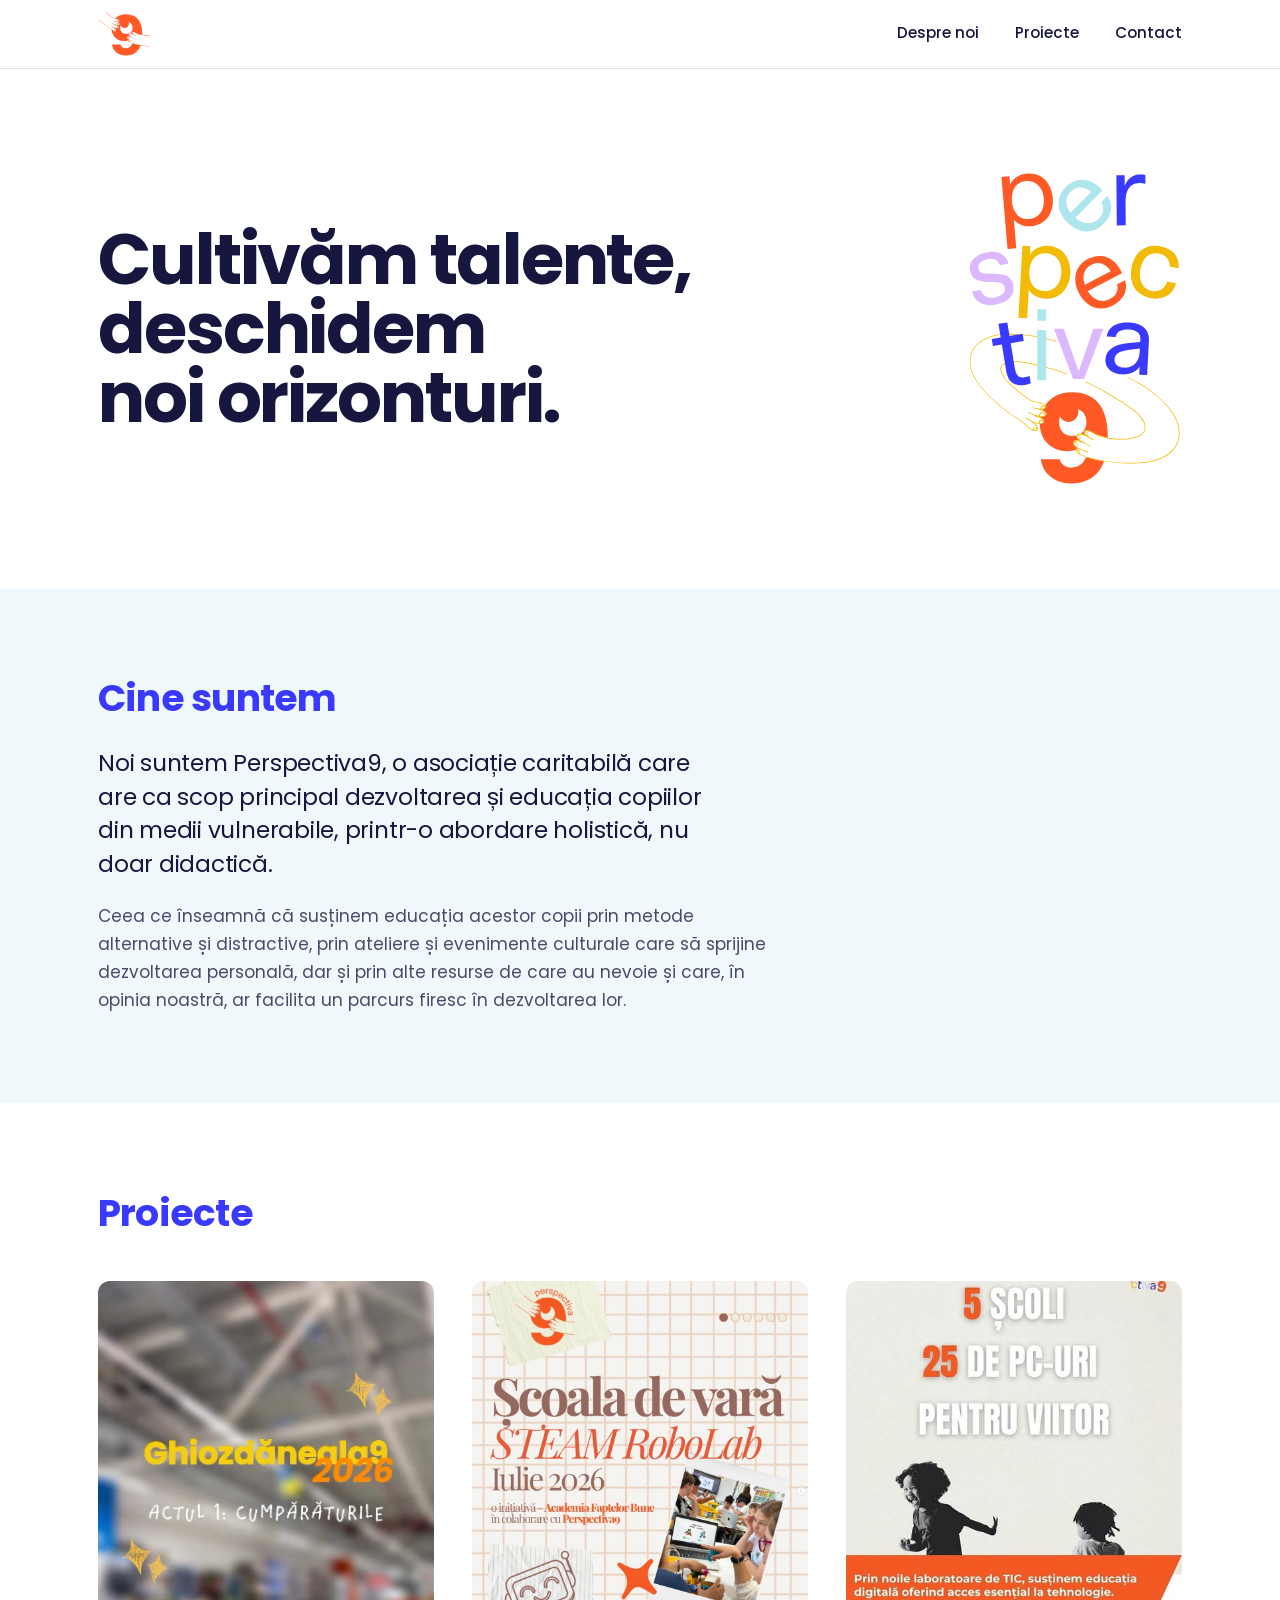
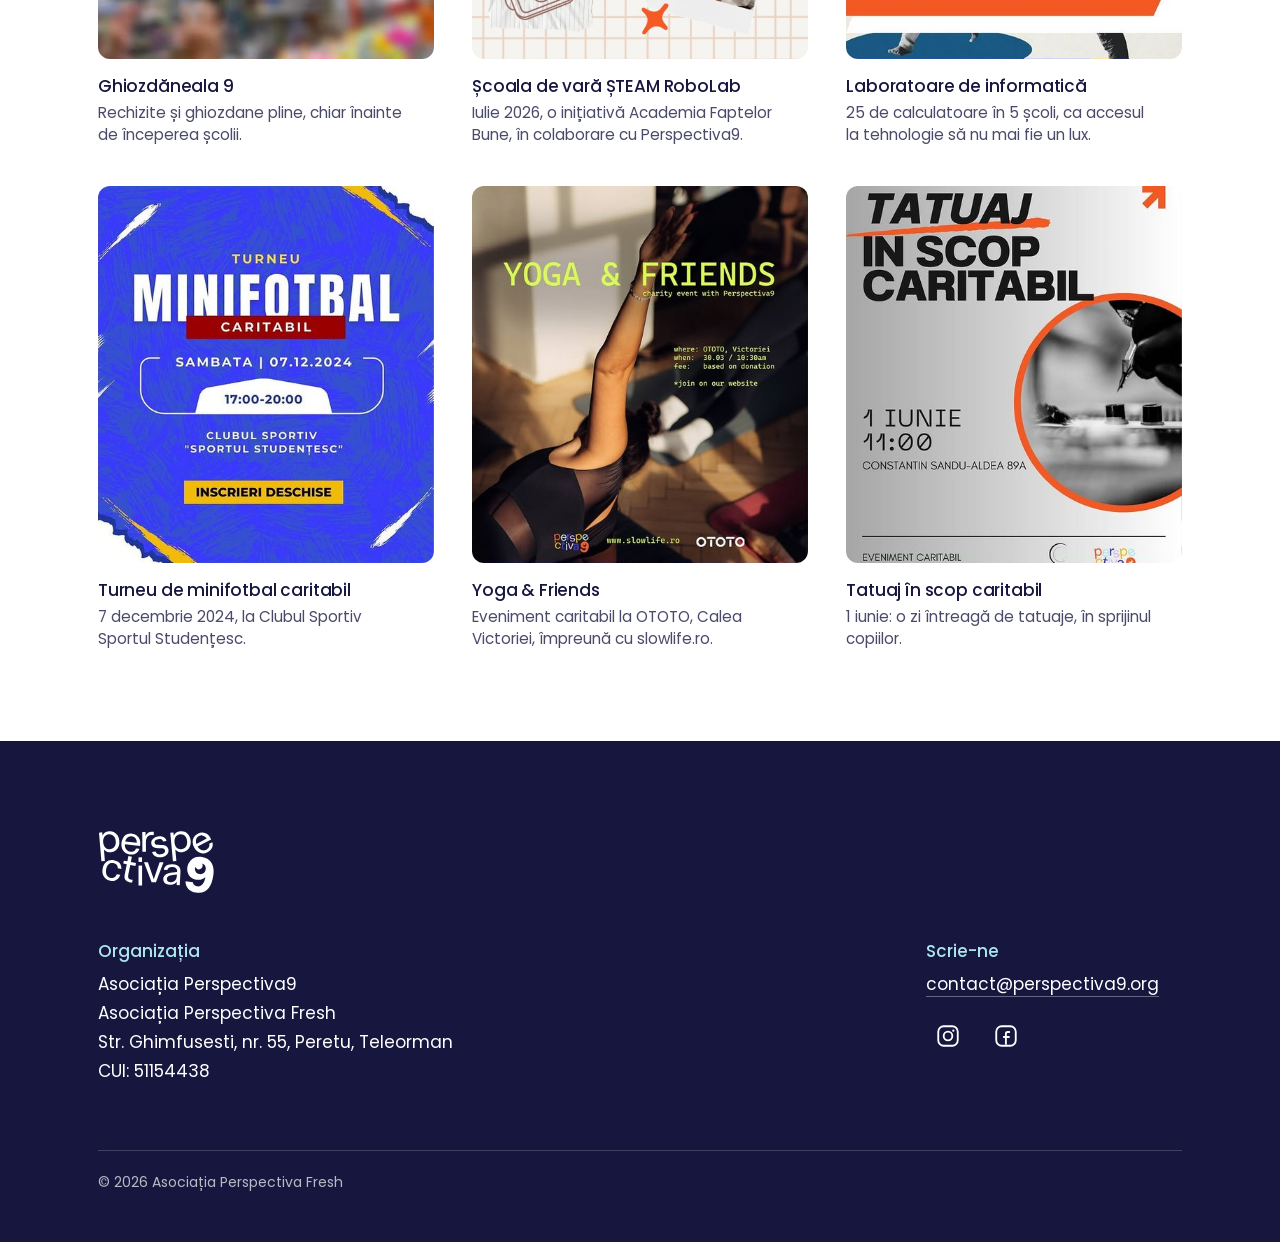
<file: index.html>
<!DOCTYPE html>
<html lang="ro">

<head>
    <meta charset="UTF-8" />
    <meta name="viewport" content="width=device-width, initial-scale=1.0" />
    <title>Perspectiva 9 — Cultivăm talente, deschidem noi orizonturi</title>
    <meta name="description"
        content="Perspectiva 9 este o asociație caritabilă dedicată dezvoltării și educației copiilor din medii vulnerabile, printr-o abordare holistică: ateliere, evenimente culturale și resurse." />

    <meta property="og:type" content="website" />
    <meta property="og:url" content="https://perspectiva9.org/" />
    <meta property="og:locale" content="ro_RO" />
    <meta property="og:site_name" content="Perspectiva 9" />
    <meta property="og:title" content="Perspectiva 9 — Cultivăm talente, deschidem noi orizonturi" />
    <meta property="og:description"
        content="Asociație caritabilă dedicată dezvoltării și educației copiilor din medii vulnerabile, printr-o abordare holistică, nu doar didactică." />
    <meta property="og:image" content="https://perspectiva9.org/images/collage_hero_2.jpg" />
    <meta property="og:image:width" content="1920" />
    <meta property="og:image:height" content="1080" />
    <meta name="twitter:card" content="summary_large_image" />

    <link rel="icon" href="images/logo-icon-color.svg" type="image/svg+xml" />

    <link rel="preconnect" href="https://fonts.googleapis.com" />
    <link rel="preconnect" href="https://fonts.gstatic.com" crossorigin />
    <link href="https://fonts.googleapis.com/css2?family=Poppins:wght@400;500;700&display=swap" rel="stylesheet" />

    <link rel="stylesheet" href="styles.css" />
</head>

<body>
    <a class="skip-link" href="#continut">Sari la conținut</a>

    <header class="site-header">
        <div class="shell site-header__inner">
            <a class="site-header__logo" href="#top">
                <img src="images/logo-icon-color.svg" alt="Perspectiva 9" />
            </a>
            <nav class="site-nav" aria-label="Navigare principală">
                <a href="#despre">Despre noi</a>
                <a href="#proiecte">Proiecte</a>
                <a href="#contact">Contact</a>
            </nav>
        </div>
    </header>

    <main id="continut">
        <section class="hero" id="top">
            <div class="shell hero__inner">
                <h1>Cultivăm talente, deschidem noi orizonturi.</h1>
                <img class="hero__mark" src="images/logo-stacked-color.svg" alt="" aria-hidden="true" />
            </div>
        </section>

        <section class="about" id="despre">
            <div class="shell">
                <h2>Cine suntem</h2>
                <div class="about__body">
                    <p class="about__lead">Noi suntem Perspectiva9, o asociație caritabilă care are ca scop principal
                        dezvoltarea și educația copiilor din medii vulnerabile, printr-o abordare holistică, nu doar
                        didactică.</p>
                    <p>Ceea ce înseamnă că susținem educația acestor copii prin metode alternative și distractive,
                        prin ateliere și evenimente culturale care să sprijine dezvoltarea personală, dar și prin alte
                        resurse de care au nevoie și care, în opinia noastră, ar facilita un parcurs firesc în
                        dezvoltarea lor.</p>
                </div>
            </div>
        </section>

        <section class="work" id="proiecte">
            <div class="shell">
                <h2>Proiecte</h2>
                <ul class="work__grid">
                    <li class="work__item">
                        <div class="work__visual work__visual--ghiozdan" role="img"
                            aria-label="Ghiozdăneala 9, ediția 2026"></div>
                        <h3>Ghiozdăneala 9</h3>
                        <p>Rechizite și ghiozdane pline, chiar înainte de începerea școlii.</p>
                    </li>
                    <li class="work__item">
                        <div class="work__visual work__visual--robolab" role="img"
                            aria-label="Școala de vară ȘTEAM RoboLab, iulie 2026"></div>
                        <h3>Școala de vară ȘTEAM RoboLab</h3>
                        <p>Iulie 2026, o inițiativă Academia Faptelor Bune, în colaborare cu Perspectiva9.</p>
                    </li>
                    <li class="work__item">
                        <div class="work__visual work__visual--labs" role="img"
                            aria-label="Afiș: 5 școli, 25 de PC-uri pentru viitor"></div>
                        <h3>Laboratoare de informatică</h3>
                        <p>25 de calculatoare în 5 școli, ca accesul la tehnologie să nu mai fie un lux.</p>
                    </li>
                    <li class="work__item">
                        <div class="work__visual work__visual--fotbal" role="img"
                            aria-label="Afiș: Turneu de minifotbal caritabil"></div>
                        <h3>Turneu de minifotbal caritabil</h3>
                        <p>7 decembrie 2024, la Clubul Sportiv Sportul Studențesc.</p>
                    </li>
                    <li class="work__item">
                        <div class="work__visual work__visual--yoga" role="img"
                            aria-label="Afiș: Yoga &amp; Friends, eveniment caritabil"></div>
                        <h3>Yoga &amp; Friends</h3>
                        <p>Eveniment caritabil la OTOTO, Calea Victoriei, împreună cu slowlife.ro.</p>
                    </li>
                    <li class="work__item">
                        <div class="work__visual work__visual--tatuaj" role="img"
                            aria-label="Afiș: Tatuaj în scop caritabil"></div>
                        <h3>Tatuaj în scop caritabil</h3>
                        <p>1 iunie: o zi întreagă de tatuaje, în sprijinul copiilor.</p>
                    </li>
                </ul>
            </div>
        </section>
    </main>

    <footer class="site-footer" id="contact">
        <div class="shell">
            <img class="site-footer__logo" src="images/logo-horizontal-white.svg" alt="Perspectiva 9" />

            <div class="site-footer__cols">
                <div class="site-footer__col">
                    <h2>Organizația</h2>
                    <address>
                        Asociația Perspectiva9<br />
                        Asociația Perspectiva Fresh<br />
                        Str. Ghimfusesti, nr. 55, Peretu, Teleorman<br />
                        CUI: 51154438
                    </address>
                </div>

                <div class="site-footer__col">
                    <h2>Scrie-ne</h2>
                    <p><a href="mailto:contact@perspectiva9.org">contact@perspectiva9.org</a></p>
                    <ul class="social">
                        <li>
                            <a class="social__link" href="https://www.instagram.com/prspctv9/" rel="noopener"
                                aria-label="Perspectiva 9 pe Instagram">
                                <svg viewBox="0 0 24 24" fill="none" stroke="currentColor" stroke-width="1.7"
                                    stroke-linecap="round" stroke-linejoin="round" aria-hidden="true"
                                    focusable="false">
                                    <rect x="3" y="3" width="18" height="18" rx="5" />
                                    <circle cx="12" cy="12" r="4" />
                                    <circle cx="16.9" cy="7.1" r="1.05" fill="currentColor" stroke="none" />
                                </svg>
                            </a>
                        </li>
                        <li>
                            <a class="social__link" href="https://www.facebook.com/prspctv9" rel="noopener"
                                aria-label="Perspectiva 9 pe Facebook">
                                <svg viewBox="0 0 24 24" fill="none" stroke="currentColor" stroke-width="1.7"
                                    stroke-linecap="round" stroke-linejoin="round" aria-hidden="true"
                                    focusable="false">
                                    <rect x="3" y="3" width="18" height="18" rx="5" />
                                    <path d="M15 8.3h-1.5a1.6 1.6 0 0 0-1.6 1.6v9.4" />
                                    <path d="M10 12.9h4.7" />
                                </svg>
                            </a>
                        </li>
                    </ul>
                </div>
            </div>

            <p class="site-footer__legal">© 2026 Asociația Perspectiva Fresh</p>
        </div>
    </footer>
</body>

</html>
</file>
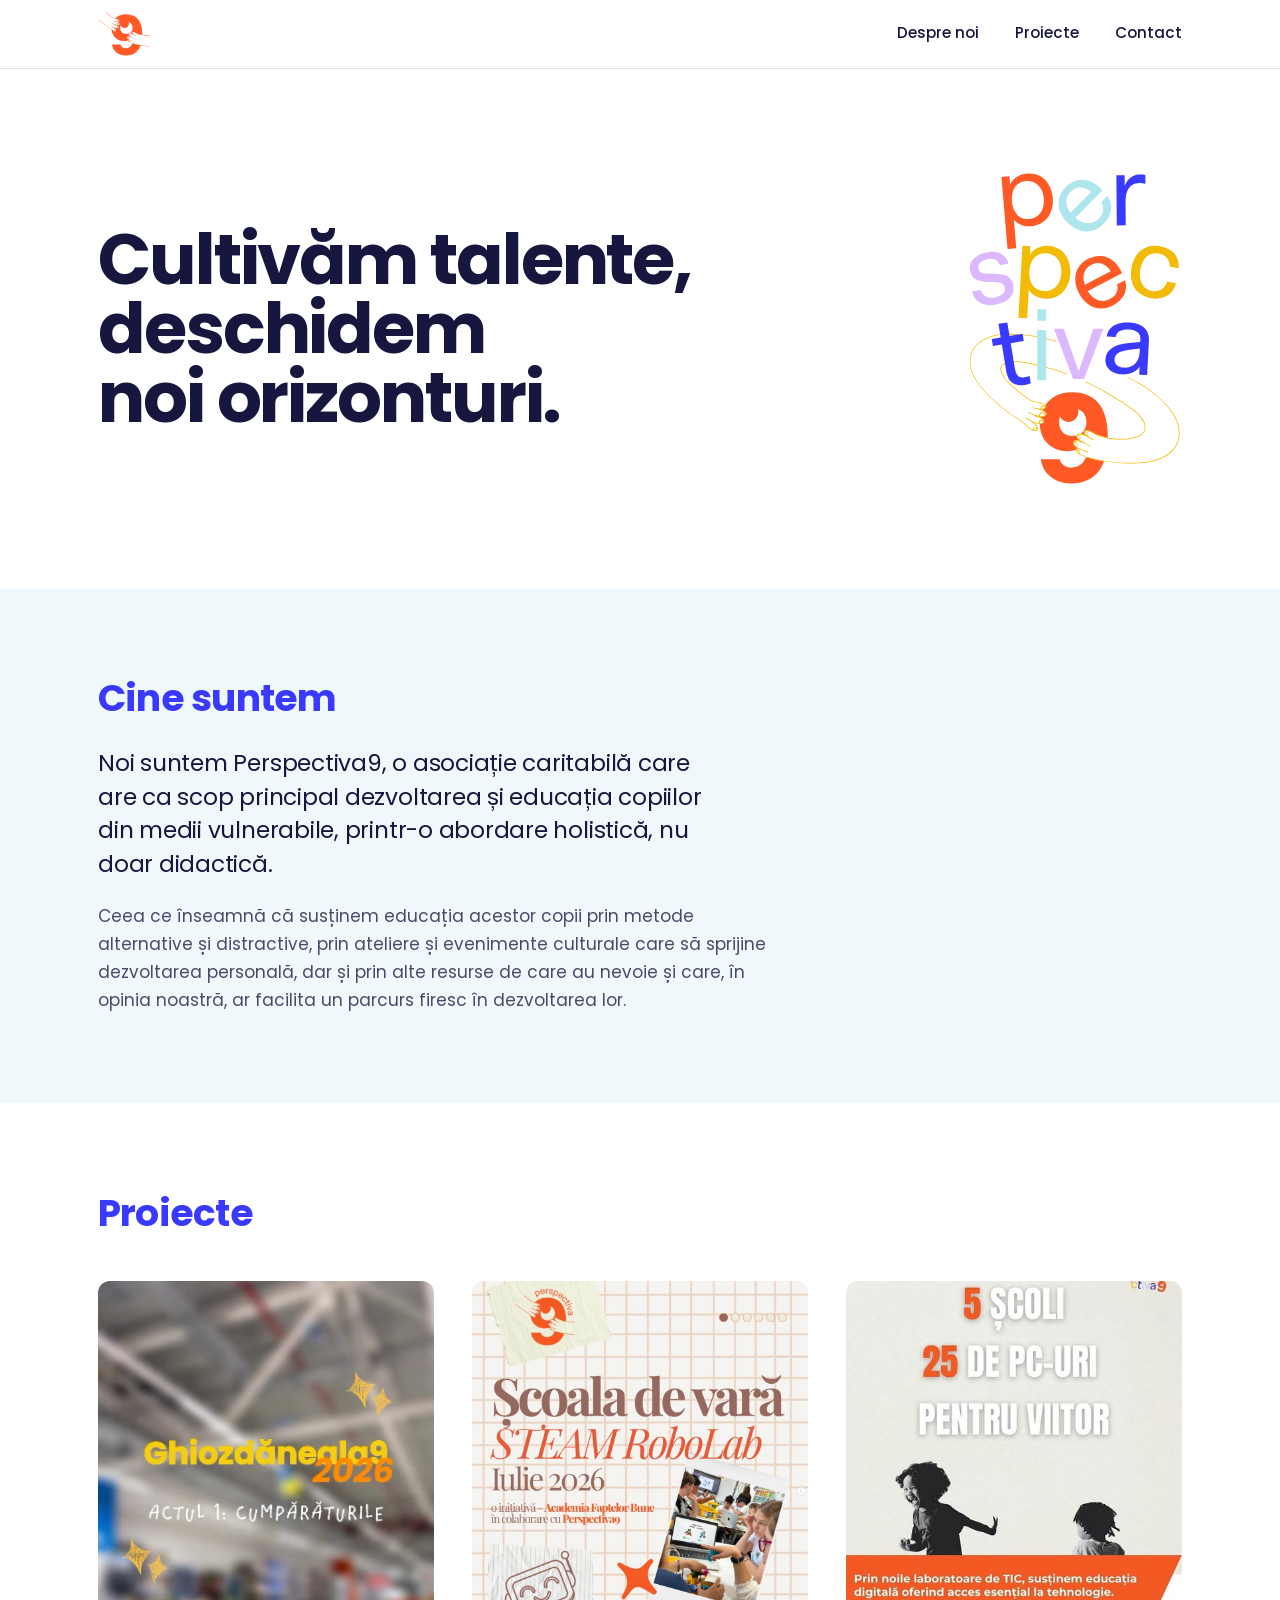
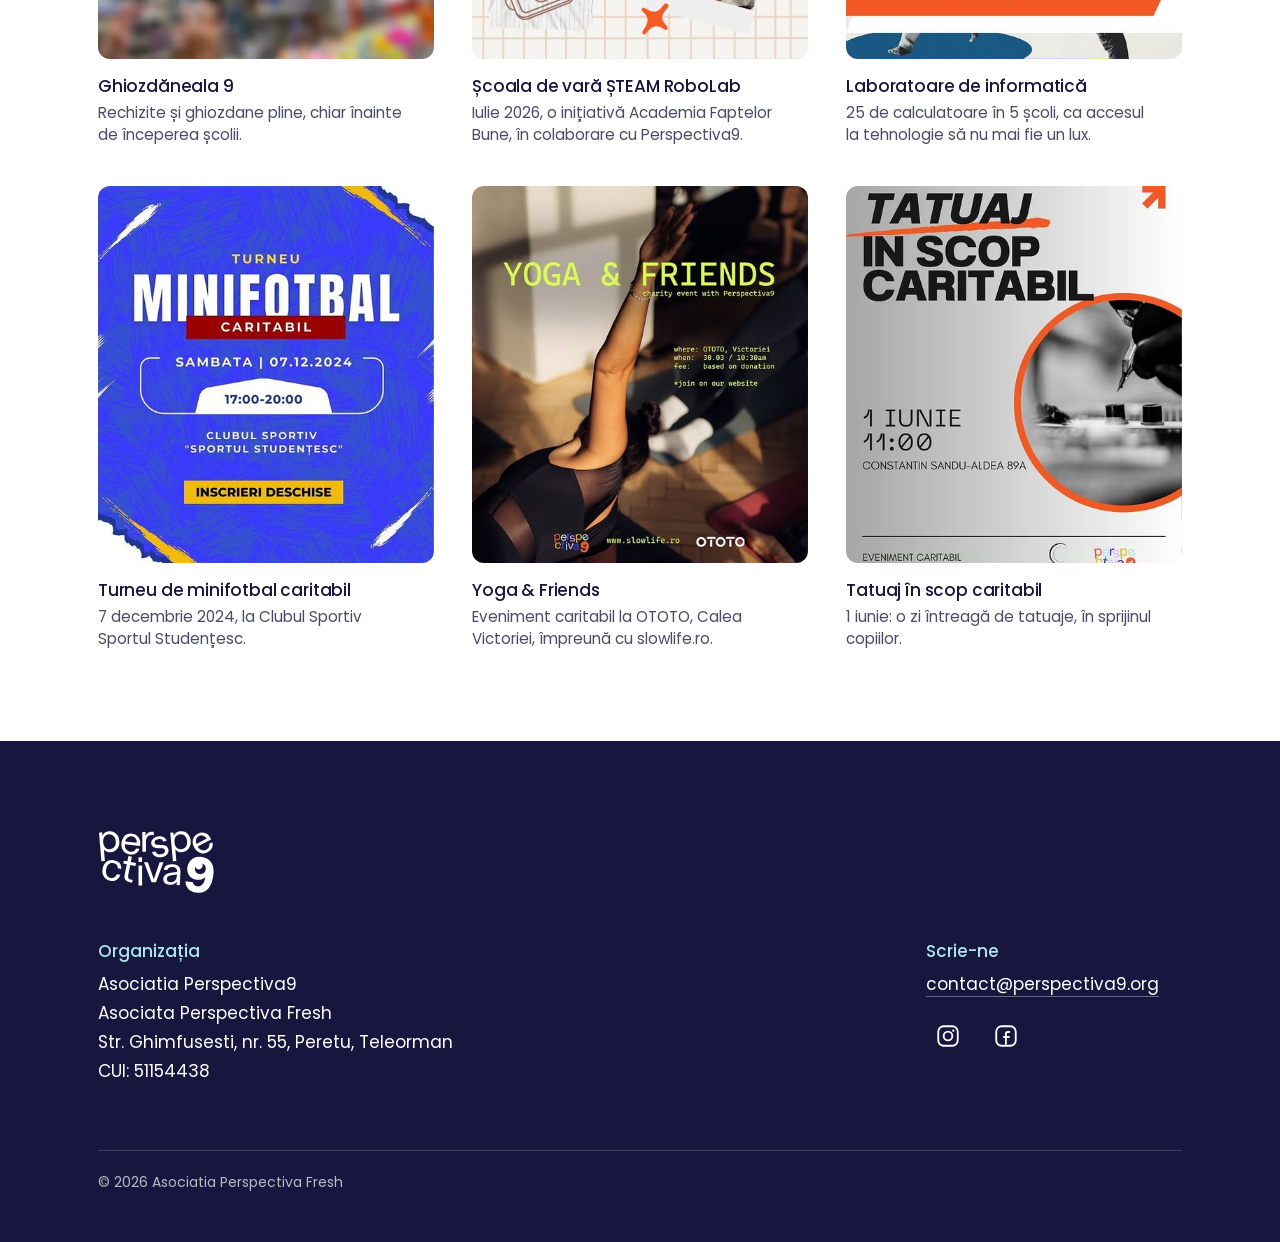
<file: public/index.html>
<!DOCTYPE html>
<html lang="ro">

<head>
    <meta charset="UTF-8" />
    <meta name="viewport" content="width=device-width, initial-scale=1.0" />
    <title>Perspectiva 9 — Cultivăm talente, deschidem noi orizonturi</title>
    <meta name="description"
        content="Perspectiva 9 este o asociație caritabilă dedicată dezvoltării și educației copiilor din medii vulnerabile, printr-o abordare holistică: ateliere, evenimente culturale și resurse." />

    <meta property="og:type" content="website" />
    <meta property="og:url" content="https://perspectiva9.org/" />
    <meta property="og:locale" content="ro_RO" />
    <meta property="og:site_name" content="Perspectiva 9" />
    <meta property="og:title" content="Perspectiva 9 — Cultivăm talente, deschidem noi orizonturi" />
    <meta property="og:description"
        content="Asociație caritabilă dedicată dezvoltării și educației copiilor din medii vulnerabile, printr-o abordare holistică, nu doar didactică." />
    <meta property="og:image" content="https://perspectiva9.org/images/collage_hero_2.jpg" />
    <meta property="og:image:width" content="1920" />
    <meta property="og:image:height" content="1080" />
    <meta name="twitter:card" content="summary_large_image" />

    <link rel="icon" href="images/logo-icon-color.svg" type="image/svg+xml" />

    <link rel="preconnect" href="https://fonts.googleapis.com" />
    <link rel="preconnect" href="https://fonts.gstatic.com" crossorigin />
    <link href="https://fonts.googleapis.com/css2?family=Poppins:wght@400;500;700&display=swap" rel="stylesheet" />

    <link rel="stylesheet" href="styles.css" />
</head>

<body>
    <a class="skip-link" href="#continut">Sari la conținut</a>

    <header class="site-header">
        <div class="shell site-header__inner">
            <a class="site-header__logo" href="#top">
                <img src="images/logo-icon-color.svg" alt="Perspectiva 9" />
            </a>
            <nav class="site-nav" aria-label="Navigare principală">
                <a href="#despre">Despre noi</a>
                <a href="#proiecte">Proiecte</a>
                <a href="#contact">Contact</a>
            </nav>
        </div>
    </header>

    <main id="continut">
        <section class="hero" id="top">
            <div class="shell hero__inner">
                <h1>Cultivăm talente, deschidem noi orizonturi.</h1>
                <img class="hero__mark" src="images/logo-stacked-color.svg" alt="" aria-hidden="true" />
            </div>
        </section>

        <section class="about" id="despre">
            <div class="shell">
                <h2>Cine suntem</h2>
                <div class="about__body">
                    <p class="about__lead">Noi suntem Perspectiva9, o asociație caritabilă care are ca scop principal
                        dezvoltarea și educația copiilor din medii vulnerabile, printr-o abordare holistică, nu doar
                        didactică.</p>
                    <p>Ceea ce înseamnă că susținem educația acestor copii prin metode alternative și distractive,
                        prin ateliere și evenimente culturale care să sprijine dezvoltarea personală, dar și prin alte
                        resurse de care au nevoie și care, în opinia noastră, ar facilita un parcurs firesc în
                        dezvoltarea lor.</p>
                </div>
            </div>
        </section>

        <section class="work" id="proiecte">
            <div class="shell">
                <h2>Proiecte</h2>
                <ul class="work__grid">
                    <li class="work__item">
                        <div class="work__visual work__visual--ghiozdan" role="img"
                            aria-label="Ghiozdăneala 9, ediția 2026"></div>
                        <h3>Ghiozdăneala 9</h3>
                        <p>Rechizite și ghiozdane pline, chiar înainte de începerea școlii.</p>
                    </li>
                    <li class="work__item">
                        <div class="work__visual work__visual--robolab" role="img"
                            aria-label="Școala de vară ȘTEAM RoboLab, iulie 2026"></div>
                        <h3>Școala de vară ȘTEAM RoboLab</h3>
                        <p>Iulie 2026, o inițiativă Academia Faptelor Bune, în colaborare cu Perspectiva9.</p>
                    </li>
                    <li class="work__item">
                        <div class="work__visual work__visual--labs" role="img"
                            aria-label="Afiș: 5 școli, 25 de PC-uri pentru viitor"></div>
                        <h3>Laboratoare de informatică</h3>
                        <p>25 de calculatoare în 5 școli, ca accesul la tehnologie să nu mai fie un lux.</p>
                    </li>
                    <li class="work__item">
                        <div class="work__visual work__visual--fotbal" role="img"
                            aria-label="Afiș: Turneu de minifotbal caritabil"></div>
                        <h3>Turneu de minifotbal caritabil</h3>
                        <p>7 decembrie 2024, la Clubul Sportiv Sportul Studențesc.</p>
                    </li>
                    <li class="work__item">
                        <div class="work__visual work__visual--yoga" role="img"
                            aria-label="Afiș: Yoga &amp; Friends, eveniment caritabil"></div>
                        <h3>Yoga &amp; Friends</h3>
                        <p>Eveniment caritabil la OTOTO, Calea Victoriei, împreună cu slowlife.ro.</p>
                    </li>
                    <li class="work__item">
                        <div class="work__visual work__visual--tatuaj" role="img"
                            aria-label="Afiș: Tatuaj în scop caritabil"></div>
                        <h3>Tatuaj în scop caritabil</h3>
                        <p>1 iunie: o zi întreagă de tatuaje, în sprijinul copiilor.</p>
                    </li>
                </ul>
            </div>
        </section>
    </main>

    <footer class="site-footer" id="contact">
        <div class="shell">
            <img class="site-footer__logo" src="images/logo-horizontal-white.svg" alt="Perspectiva 9" />

            <div class="site-footer__cols">
                <div class="site-footer__col">
                    <h2>Organizația</h2>
                    <address>
                        Asociatia Perspectiva9<br />
                        Asociata Perspectiva Fresh<br />
                        Str. Ghimfusesti, nr. 55, Peretu, Teleorman<br />
                        CUI: 51154438
                    </address>
                </div>

                <div class="site-footer__col">
                    <h2>Scrie-ne</h2>
                    <p><a href="mailto:contact@perspectiva9.org">contact@perspectiva9.org</a></p>
                    <ul class="social">
                        <li>
                            <a class="social__link" href="https://www.instagram.com/prspctv9/" rel="noopener"
                                aria-label="Perspectiva 9 pe Instagram">
                                <svg viewBox="0 0 24 24" fill="none" stroke="currentColor" stroke-width="1.7"
                                    stroke-linecap="round" stroke-linejoin="round" aria-hidden="true"
                                    focusable="false">
                                    <rect x="3" y="3" width="18" height="18" rx="5" />
                                    <circle cx="12" cy="12" r="4" />
                                    <circle cx="16.9" cy="7.1" r="1.05" fill="currentColor" stroke="none" />
                                </svg>
                            </a>
                        </li>
                        <li>
                            <a class="social__link" href="https://www.facebook.com/prspctv9" rel="noopener"
                                aria-label="Perspectiva 9 pe Facebook">
                                <svg viewBox="0 0 24 24" fill="none" stroke="currentColor" stroke-width="1.7"
                                    stroke-linecap="round" stroke-linejoin="round" aria-hidden="true"
                                    focusable="false">
                                    <rect x="3" y="3" width="18" height="18" rx="5" />
                                    <path d="M15 8.3h-1.5a1.6 1.6 0 0 0-1.6 1.6v9.4" />
                                    <path d="M10 12.9h4.7" />
                                </svg>
                            </a>
                        </li>
                    </ul>
                </div>
            </div>

            <p class="site-footer__legal">© 2026 Asociatia Perspectiva Fresh</p>
        </div>
    </footer>
</body>

</html>
</file>
<file: styles.css>
/* ----------------------------------------------------------------
   Perspectiva 9 — landing page
   Brand: Poppins (700 titluri / 500 accente / 400 text)
   Paletă: portocaliu FF5925, albastru 3A39FF, bleu ADE6ED,
           lila DCB8FF, galben F2BB06
---------------------------------------------------------------- */

:root {
  --orange: #ff5925;
  --blue: #3a39ff;
  --cyan: #ade6ed;
  --lavender: #dcb8ff;
  --yellow: #f2bb06;

  --ink: #17163f;
  --ink-soft: #4a4a6a;
  --paper: #ffffff;
  --paper-cool: #eff9fb;
  --hairline: rgba(23, 22, 63, 0.12);

  --gutter: clamp(1.25rem, 4vw, 3rem);
  --section-space: clamp(3.5rem, 7vw, 6rem);
  --container: 1180px;
  --measure: 62ch;
}

.shell {
  max-width: var(--container);
  margin-inline: auto;
  padding-inline: var(--gutter);
}

*,
*::before,
*::after {
  box-sizing: border-box;
}

body {
  margin: 0;
  background: var(--paper);
  color: var(--ink);
  font-family: "Poppins", system-ui, sans-serif;
  font-weight: 400;
  font-size: 1.0625rem;
  line-height: 1.65;
  -webkit-font-smoothing: antialiased;
}

h1,
h2,
h3 {
  font-weight: 700;
  margin: 0;
  letter-spacing: -0.02em;
  line-height: 1.08;
  text-wrap: balance;
}

p {
  margin: 0;
}

img {
  display: block;
  max-width: 100%;
}

a {
  color: inherit;
}

.skip-link {
  position: absolute;
  left: -9999px;
  top: 0;
  z-index: 10;
  background: var(--ink);
  color: var(--paper);
  padding: 0.75rem 1rem;
  border-radius: 0 0 8px 0;
}

.skip-link:focus {
  left: 0;
}

:focus-visible {
  outline: 3px solid var(--orange);
  outline-offset: 3px;
}

/* ---------- header ---------- */

.site-header {
  position: sticky;
  top: 0;
  z-index: 5;
  padding-block: 0.75rem;
  background: var(--paper);
  border-bottom: 1px solid var(--hairline);
}

.site-header__inner {
  display: flex;
  align-items: center;
  justify-content: space-between;
  gap: 1rem;
}

.site-header__logo img {
  height: 44px;
  width: auto;
}

.site-nav {
  display: flex;
  gap: clamp(1rem, 3vw, 2.25rem);
  font-weight: 500;
  font-size: 0.95rem;
}

.site-nav a {
  text-decoration: none;
  padding-block: 0.25rem;
  border-bottom: 2px solid transparent;
  transition: color 160ms ease, border-color 160ms ease;
}

.site-nav a:hover {
  color: var(--blue);
  border-bottom-color: var(--blue);
}

/* ---------- hero ---------- */

.hero {
  padding-block: clamp(3.5rem, 8vw, 6.5rem);
}

.hero__inner {
  display: grid;
  grid-template-columns: minmax(0, 1fr) auto;
  align-items: center;
  gap: clamp(2rem, 6vw, 5rem);
}

.hero h1 {
  font-size: clamp(2.4rem, 6.2vw, 4.4rem);
  line-height: 0.98;
  letter-spacing: -0.03em;
  max-width: 18ch;
}

.hero__mark {
  width: clamp(140px, 18vw, 215px);
}

/* ---------- despre ---------- */

.about {
  padding-block: var(--section-space);
  background: var(--paper-cool);
}

.about h2 {
  font-size: clamp(1.6rem, 3.4vw, 2.35rem);
  color: var(--blue);
}

.about__body {
  margin-top: 1.75rem;
  max-width: var(--measure);
  display: grid;
  gap: 1.25rem;
}

.about__lead {
  font-size: clamp(1.15rem, 1.9vw, 1.45rem);
  line-height: 1.45;
  letter-spacing: -0.01em;
  max-width: 44ch;
}

.about__body p + p {
  color: var(--ink-soft);
}

/* ---------- proiecte ---------- */

.work {
  padding-block: var(--section-space);
}

.work h2 {
  font-size: clamp(1.6rem, 3.4vw, 2.35rem);
  color: var(--blue);
}

.work__grid {
  list-style: none;
  margin: clamp(2rem, 4vw, 3rem) 0 0;
  padding: 0;
  display: grid;
  grid-template-columns: repeat(3, 1fr);
  gap: clamp(1.5rem, 3vw, 2.5rem);
}

.work__item h3 {
  margin-top: 1.1rem;
  font-size: 1.0625rem;
  font-weight: 500;
  letter-spacing: -0.01em;
}

.work__item p {
  margin-top: 0.4rem;
  font-size: 0.95rem;
  line-height: 1.5;
  color: var(--ink-soft);
  max-width: 34ch;
}

.work__visual {
  aspect-ratio: 480 / 540;
  border-radius: 12px;
  overflow: hidden;
  background-image: url("images/collage_hero_2.jpg");
  background-size: 400% 200%;
  background-repeat: no-repeat;
}

.work__visual--labs {
  background-position: 33.3333% 0%;
}

.work__visual--yoga {
  background-position: 100% 0%;
}

.work__visual--fotbal {
  background-position: 33.3333% 100%;
}

.work__visual--tatuaj {
  background-position: 0% 0%;
}

.work__visual--ghiozdan {
  background-image: url("images/ghiozdaneala1.jpg");
  background-size: cover;
  background-position: center;
}

.work__visual--robolab {
  background-image: url("images/robolab1.jpg");
  background-size: cover;
  background-position: center top;
}

/* ---------- footer ---------- */

.site-footer {
  padding-block: var(--section-space) clamp(2rem, 4vw, 3rem);
  background: var(--ink);
  color: var(--paper);
}

.site-footer__logo {
  height: 64px;
  width: auto;
}

.site-footer__cols {
  margin-top: clamp(2rem, 4vw, 3rem);
  display: grid;
  grid-template-columns: minmax(0, 24rem) minmax(0, 16rem);
  justify-content: space-between;
  gap: clamp(1.75rem, 4vw, 3.5rem);
}

.site-footer h2 {
  font-size: 1.0625rem;
  font-weight: 500;
  letter-spacing: 0;
  color: var(--cyan);
}

.site-footer__col p {
  margin-top: 0.6rem;
}

.site-footer__col a {
  text-decoration: none;
  border-bottom: 1px solid rgba(255, 255, 255, 0.35);
  transition: border-color 160ms ease;
}

.site-footer__col a:hover {
  border-bottom-color: var(--cyan);
}

.social {
  list-style: none;
  margin: 1rem 0 0;
  padding: 0;
  display: flex;
  gap: 0.85rem;
}

.site-footer__col .social__link {
  display: grid;
  place-items: center;
  width: 44px;
  height: 44px;
  border-bottom: 0;
  color: var(--paper);
  transition: color 160ms ease;
}

.site-footer__col .social__link:hover {
  color: var(--cyan);
}

.social__link svg {
  width: 26px;
  height: 26px;
}

.site-footer address {
  margin-top: 0.6rem;
  font-style: normal;
  line-height: 1.7;
}

.site-footer__legal {
  margin-top: clamp(2.5rem, 5vw, 4rem);
  padding-top: 1.25rem;
  border-top: 1px solid rgba(255, 255, 255, 0.18);
  font-size: 0.875rem;
  color: rgba(255, 255, 255, 0.7);
}

/* ---------- responsive ---------- */

@media (max-width: 900px) {
  .work__grid {
    grid-template-columns: repeat(2, 1fr);
  }
}

@media (max-width: 720px) {
  .hero__inner {
    grid-template-columns: 1fr;
    justify-items: start;
  }

  .hero__mark {
    width: min(42%, 170px);
  }
}

@media (max-width: 560px) {
  .site-header {
    flex-wrap: wrap;
    gap: 0.5rem;
  }

  .work__grid {
    grid-template-columns: 1fr;
  }

  .site-footer__cols {
    grid-template-columns: 1fr;
  }
}

@media (prefers-reduced-motion: reduce) {
  * {
    transition-duration: 0.01ms !important;
    animation-duration: 0.01ms !important;
  }
}
</file>
<file: public/styles.css>
/* ----------------------------------------------------------------
   Perspectiva 9 — landing page
   Brand: Poppins (700 titluri / 500 accente / 400 text)
   Paletă: portocaliu FF5925, albastru 3A39FF, bleu ADE6ED,
           lila DCB8FF, galben F2BB06
---------------------------------------------------------------- */

:root {
  --orange: #ff5925;
  --blue: #3a39ff;
  --cyan: #ade6ed;
  --lavender: #dcb8ff;
  --yellow: #f2bb06;

  --ink: #17163f;
  --ink-soft: #4a4a6a;
  --paper: #ffffff;
  --paper-cool: #eff9fb;
  --hairline: rgba(23, 22, 63, 0.12);

  --gutter: clamp(1.25rem, 4vw, 3rem);
  --section-space: clamp(3.5rem, 7vw, 6rem);
  --container: 1180px;
  --measure: 62ch;
}

.shell {
  max-width: var(--container);
  margin-inline: auto;
  padding-inline: var(--gutter);
}

*,
*::before,
*::after {
  box-sizing: border-box;
}

body {
  margin: 0;
  background: var(--paper);
  color: var(--ink);
  font-family: "Poppins", system-ui, sans-serif;
  font-weight: 400;
  font-size: 1.0625rem;
  line-height: 1.65;
  -webkit-font-smoothing: antialiased;
}

h1,
h2,
h3 {
  font-weight: 700;
  margin: 0;
  letter-spacing: -0.02em;
  line-height: 1.08;
  text-wrap: balance;
}

p {
  margin: 0;
}

img {
  display: block;
  max-width: 100%;
}

a {
  color: inherit;
}

.skip-link {
  position: absolute;
  left: -9999px;
  top: 0;
  z-index: 10;
  background: var(--ink);
  color: var(--paper);
  padding: 0.75rem 1rem;
  border-radius: 0 0 8px 0;
}

.skip-link:focus {
  left: 0;
}

:focus-visible {
  outline: 3px solid var(--orange);
  outline-offset: 3px;
}

/* ---------- header ---------- */

.site-header {
  position: sticky;
  top: 0;
  z-index: 5;
  padding-block: 0.75rem;
  background: var(--paper);
  border-bottom: 1px solid var(--hairline);
}

.site-header__inner {
  display: flex;
  align-items: center;
  justify-content: space-between;
  gap: 1rem;
}

.site-header__logo img {
  height: 44px;
  width: auto;
}

.site-nav {
  display: flex;
  gap: clamp(1rem, 3vw, 2.25rem);
  font-weight: 500;
  font-size: 0.95rem;
}

.site-nav a {
  text-decoration: none;
  padding-block: 0.25rem;
  border-bottom: 2px solid transparent;
  transition: color 160ms ease, border-color 160ms ease;
}

.site-nav a:hover {
  color: var(--blue);
  border-bottom-color: var(--blue);
}

/* ---------- hero ---------- */

.hero {
  padding-block: clamp(3.5rem, 8vw, 6.5rem);
}

.hero__inner {
  display: grid;
  grid-template-columns: minmax(0, 1fr) auto;
  align-items: center;
  gap: clamp(2rem, 6vw, 5rem);
}

.hero h1 {
  font-size: clamp(2.4rem, 6.2vw, 4.4rem);
  line-height: 0.98;
  letter-spacing: -0.03em;
  max-width: 18ch;
}

.hero__mark {
  width: clamp(140px, 18vw, 215px);
}

/* ---------- despre ---------- */

.about {
  padding-block: var(--section-space);
  background: var(--paper-cool);
}

.about h2 {
  font-size: clamp(1.6rem, 3.4vw, 2.35rem);
  color: var(--blue);
}

.about__body {
  margin-top: 1.75rem;
  max-width: var(--measure);
  display: grid;
  gap: 1.25rem;
}

.about__lead {
  font-size: clamp(1.15rem, 1.9vw, 1.45rem);
  line-height: 1.45;
  letter-spacing: -0.01em;
  max-width: 44ch;
}

.about__body p + p {
  color: var(--ink-soft);
}

/* ---------- proiecte ---------- */

.work {
  padding-block: var(--section-space);
}

.work h2 {
  font-size: clamp(1.6rem, 3.4vw, 2.35rem);
  color: var(--blue);
}

.work__grid {
  list-style: none;
  margin: clamp(2rem, 4vw, 3rem) 0 0;
  padding: 0;
  display: grid;
  grid-template-columns: repeat(3, 1fr);
  gap: clamp(1.5rem, 3vw, 2.5rem);
}

.work__item h3 {
  margin-top: 1.1rem;
  font-size: 1.0625rem;
  font-weight: 500;
  letter-spacing: -0.01em;
}

.work__item p {
  margin-top: 0.4rem;
  font-size: 0.95rem;
  line-height: 1.5;
  color: var(--ink-soft);
  max-width: 34ch;
}

.work__visual {
  aspect-ratio: 480 / 540;
  border-radius: 12px;
  overflow: hidden;
  background-image: url("images/collage_hero_2.jpg");
  background-size: 400% 200%;
  background-repeat: no-repeat;
}

.work__visual--labs {
  background-position: 33.3333% 0%;
}

.work__visual--yoga {
  background-position: 100% 0%;
}

.work__visual--fotbal {
  background-position: 33.3333% 100%;
}

.work__visual--tatuaj {
  background-position: 0% 0%;
}

.work__visual--ghiozdan {
  background-image: url("images/ghiozdaneala1.jpg");
  background-size: cover;
  background-position: center;
}

.work__visual--robolab {
  background-image: url("images/robolab1.jpg");
  background-size: cover;
  background-position: center top;
}

/* ---------- footer ---------- */

.site-footer {
  padding-block: var(--section-space) clamp(2rem, 4vw, 3rem);
  background: var(--ink);
  color: var(--paper);
}

.site-footer__logo {
  height: 64px;
  width: auto;
}

.site-footer__cols {
  margin-top: clamp(2rem, 4vw, 3rem);
  display: grid;
  grid-template-columns: minmax(0, 24rem) minmax(0, 16rem);
  justify-content: space-between;
  gap: clamp(1.75rem, 4vw, 3.5rem);
}

.site-footer h2 {
  font-size: 1.0625rem;
  font-weight: 500;
  letter-spacing: 0;
  color: var(--cyan);
}

.site-footer__col p {
  margin-top: 0.6rem;
}

.site-footer__col a {
  text-decoration: none;
  border-bottom: 1px solid rgba(255, 255, 255, 0.35);
  transition: border-color 160ms ease;
}

.site-footer__col a:hover {
  border-bottom-color: var(--cyan);
}

.social {
  list-style: none;
  margin: 1rem 0 0;
  padding: 0;
  display: flex;
  gap: 0.85rem;
}

.site-footer__col .social__link {
  display: grid;
  place-items: center;
  width: 44px;
  height: 44px;
  border-bottom: 0;
  color: var(--paper);
  transition: color 160ms ease;
}

.site-footer__col .social__link:hover {
  color: var(--cyan);
}

.social__link svg {
  width: 26px;
  height: 26px;
}

.site-footer address {
  margin-top: 0.6rem;
  font-style: normal;
  line-height: 1.7;
}

.site-footer__legal {
  margin-top: clamp(2.5rem, 5vw, 4rem);
  padding-top: 1.25rem;
  border-top: 1px solid rgba(255, 255, 255, 0.18);
  font-size: 0.875rem;
  color: rgba(255, 255, 255, 0.7);
}

/* ---------- responsive ---------- */

@media (max-width: 900px) {
  .work__grid {
    grid-template-columns: repeat(2, 1fr);
  }
}

@media (max-width: 720px) {
  .hero__inner {
    grid-template-columns: 1fr;
    justify-items: start;
  }

  .hero__mark {
    width: min(42%, 170px);
  }
}

@media (max-width: 560px) {
  .site-header {
    flex-wrap: wrap;
    gap: 0.5rem;
  }

  .work__grid {
    grid-template-columns: 1fr;
  }

  .site-footer__cols {
    grid-template-columns: 1fr;
  }
}

@media (prefers-reduced-motion: reduce) {
  * {
    transition-duration: 0.01ms !important;
    animation-duration: 0.01ms !important;
  }
}
</file>
